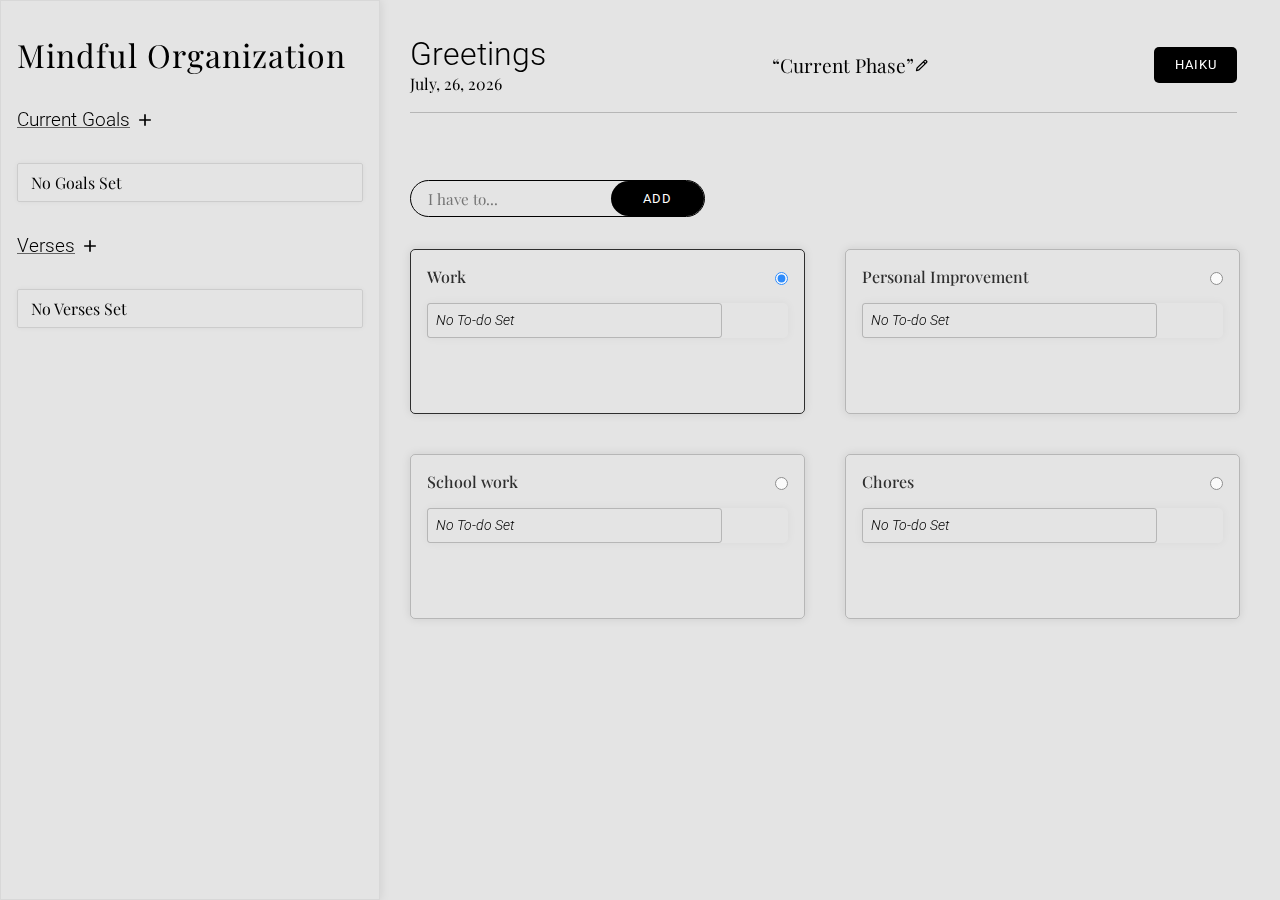
<file: index.html>
<!DOCTYPE html>
<html lang="en">
  <head>
    <meta charset="UTF-8" />
    <meta name="viewport" content="width=device-width, initial-scale=1.0" />
    <title>Mindful Organization.</title>
    <link rel="stylesheet" href="css/main.css" />
    <link rel="stylesheet" href="css/main-page.css" />
    <script defer src="js/script.js"></script>
    <script defer src="js/main-todo.js"></script>
  </head>
  <body>
    <!-- POPUP CONTAINER -->

    <div class="popup-container">
      <form class="verse-prompt">
        <h2>New Verse</h2>
        <section>
          <input required placeholder="Book, Chapter" type="text" />
          <textarea required placeholder="Verse" cols="30" rows="10"></textarea>
          <div>
            <button type="submit">Add</button>
            <button class="cancelBtn" type="button">Cancel</button>
          </div>
        </section>
      </form>
      <section class="verse-display">
        <h2></h2>
        <p></p>
        <button>Close</button>
      </section>
    </div>

    <header>
      <h1>Mindful Organization</h1>
      <section id="current_goals">
        <h2>
          Current Goals
          <svg
            xmlns="http://www.w3.org/2000/svg"
            width="20"
            height="20"
            viewBox="0 0 24 24"
            style="fill: black"
          >
            <path d="M19 11h-6V5h-2v6H5v2h6v6h2v-6h6z"></path>
          </svg>
        </h2>
        <article></article>
      </section>
      <section id="verses">
        <h2>
          Verses
          <svg
            xmlns="http://www.w3.org/2000/svg"
            width="20"
            height="20"
            viewBox="0 0 24 24"
            style="fill: black"
          >
            <path d="M19 11h-6V5h-2v6H5v2h6v6h2v-6h6z"></path>
          </svg>
        </h2>
        <article></article>
      </section>
    </header>

    <main>
      <section class="header">
        <div class="header-elements">
          <h2>Greetings</h2>
          <h3>February 11, 2024</h3>
        </div>
        <div class="goal">
          <q></q
          ><svg
            xmlns="http://www.w3.org/2000/svg"
            width="15"
            height="15"
            viewBox="0 0 24 24"
            style="fill: rgba(0, 0, 0, 1)"
          >
            <path
              d="M4 21a1 1 0 0 0 .24 0l4-1a1 1 0 0 0 .47-.26L21 7.41a2 2 0 0 0 0-2.82L19.42 3a2 2 0 0 0-2.83 0L4.3 15.29a1.06 1.06 0 0 0-.27.47l-1 4A1 1 0 0 0 3.76 21 1 1 0 0 0 4 21zM18 4.41 19.59 6 18 7.59 16.42 6zM5.91 16.51 15 7.41 16.59 9l-9.1 9.1-2.11.52z"
            ></path>
          </svg>
        </div>
        <button><a href="haiku-page.html"> Haiku </a></button>
      </section>
      <section class="todo-content">
        <form class="todo-bar">
          <input
            type="text"
            id="todo-content"
            required
            autocomplete="off"
            placeholder="I have to..."
          />
          <button>Add</button>
        </form>
        <section class="todo-container">
          <article id="work" class="todo">
            <h4>Work <input type="radio" checked name="todo" /></h4>
            <section>
              <div>
                <p></p>
              </div>
            </section>
          </article>
          <article id="personal_improvement" class="todo">
            <h4>Personal Improvement <input type="radio" name="todo" /></h4>
            <section>
              <div>
                <p></p>
              </div>
            </section>
          </article>
          <article id="school_work" class="todo">
            <h4>School work <input type="radio" name="todo" /></h4>
            <section>
              <div>
                <p></p>
              </div>
            </section>
          </article>
          <article id="chores" class="todo">
            <h4>Chores <input type="radio" name="todo" /></h4>
            <section>
              <div>
                <p></p>
              </div>
            </section>
          </article>
        </section>
      </section>
    </main>
  </body>
</html>
</file>
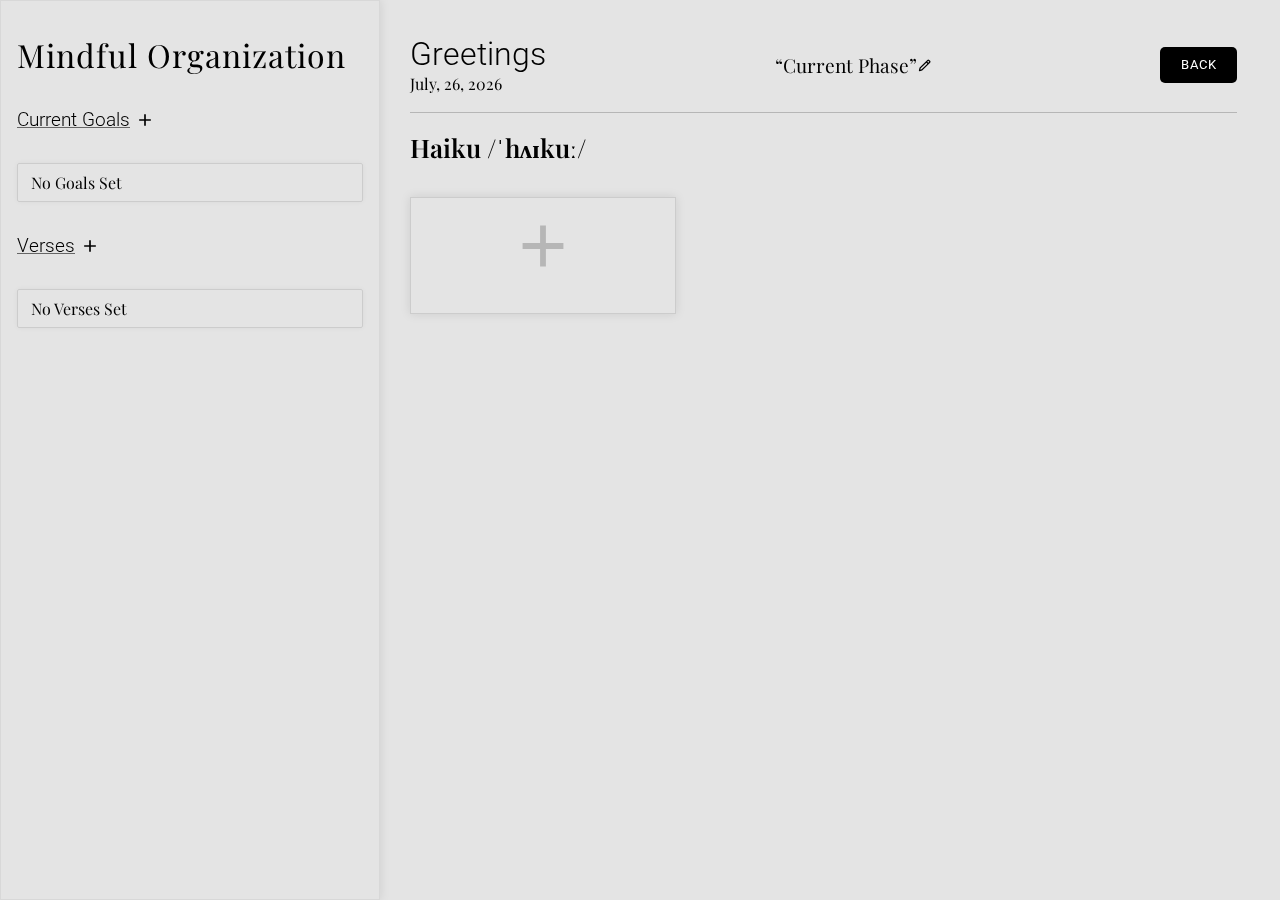
<file: haiku-page.html>
<!DOCTYPE html>
<html lang="en">
  <head>
    <meta charset="UTF-8" />
    <meta name="viewport" content="width=device-width, initial-scale=1.0" />
    <title>Mindful Organization.</title>
    <link rel="stylesheet" href="css/main.css" />
    <link rel="stylesheet" href="css/haiku-page.css" />
    <script defer src="js/script.js"></script>
    <script defer src="js/haiku-page.js"></script>
  </head>
  <body>
    <!-- POPUP CONTAINER -->

    <div class="popup-container">
      <form class="verse-prompt">
        <h2>New Verse</h2>
        <section>
          <input required placeholder="Book, Chapter" type="text" />
          <textarea required placeholder="Verse" cols="30" rows="10"></textarea>
          <div>
            <button>Add</button>
            <button>Cancel</button>
          </div>
        </section>
      </form>
      <section class="verse-display">
        <h2></h2>
        <p></p>
        <button>Close</button>
      </section>
      <form class="haiku-prompt">
        <h2></h2>
        <section>
          <input type="text" required placeholder="line 1" />
          <input type="text" required placeholder="line 2" />
          <input type="text" required placeholder="line 3" />
          <div>
            <button>Done</button>
            <button type="button">Cancel</button>
          </div>
        </section>
      </form>
      <form class="journal-prompt">
        <h2>Journal</h2>
        <section>
          <textarea placeholder="Refect..." cols="30" rows="10"></textarea>
        </section>
        <div>
          <button>Done</button>
          <button type="button">Cancel</button>
        </div>
      </form>
      <section class="journal-display">
        <h2>Journal</h2>
        <p></p>
        <button>Close</button>
      </section>
    </div>

    <header>
      <h1>Mindful Organization</h1>
      <section id="current_goals">
        <h2>
          Current Goals
          <svg
            xmlns="http://www.w3.org/2000/svg"
            width="20"
            height="20"
            viewBox="0 0 24 24"
            style="fill: black"
          >
            <path d="M19 11h-6V5h-2v6H5v2h6v6h2v-6h6z"></path>
          </svg>
        </h2>
        <article></article>
      </section>
      <section id="verses">
        <h2>
          Verses
          <svg
            xmlns="http://www.w3.org/2000/svg"
            width="20"
            height="20"
            viewBox="0 0 24 24"
            style="fill: black"
          >
            <path d="M19 11h-6V5h-2v6H5v2h6v6h2v-6h6z"></path>
          </svg>
        </h2>
        <article></article>
      </section>
    </header>

    <main>
      <section class="header">
        <div class="header-elements">
          <h2>Greetings</h2>
          <h3>February 11, 2024</h3>
        </div>
        <div class="goal">
          <q></q
          ><svg
            xmlns="http://www.w3.org/2000/svg"
            width="15"
            height="15"
            viewBox="0 0 24 24"
            style="fill: rgba(0, 0, 0, 1)"
          >
            <path
              d="M4 21a1 1 0 0 0 .24 0l4-1a1 1 0 0 0 .47-.26L21 7.41a2 2 0 0 0 0-2.82L19.42 3a2 2 0 0 0-2.83 0L4.3 15.29a1.06 1.06 0 0 0-.27.47l-1 4A1 1 0 0 0 3.76 21 1 1 0 0 0 4 21zM18 4.41 19.59 6 18 7.59 16.42 6zM5.91 16.51 15 7.41 16.59 9l-9.1 9.1-2.11.52z"
            ></path>
          </svg>
        </div>
        <button><a href="index.html"> back </a></button>
      </section>
      <section id="haiku">
        <h3>Haiku /ˈhʌɪkuː/</h3>
        <section class="haiku">
          <article class="add-haiku-btn">
            <svg
              xmlns="http://www.w3.org/2000/svg"
              width="70"
              height="70"
              viewBox="0 0 24 24"
              style="fill: rgba(0, 0, 0, 0.2)"
            >
              <path d="M19 11h-6V5h-2v6H5v2h6v6h2v-6h6z"></path>
            </svg>
          </article>
        </section>
      </section>
    </main>
  </body>
</html>
</file>
<file: css/main.css>
/* FONT FAMILY */

@import url("https://fonts.googleapis.com/css2?family=Roboto:ital,wght@0,100;0,300;0,400;0,500;0,700;0,900;1,100;1,300;1,400;1,500;1,700;1,900&display=swap");
@import url("https://fonts.googleapis.com/css2?family=Playfair+Display:ital,wght@0,400;0,500;0,600;0,700;0,800;0,900;1,400;1,500;1,600;1,700;1,800;1,900&display=swap");

/* CSS VARIABLES */

:root {
  --PRIMARY-FONT: "Roboto";
  --SECONDARY-FONT: "Playfair Display";
}

/* CSS RESET */

* {
  margin: 0;
  padding: 0;
  box-sizing: border-box;
}

input,
textarea,
button {
  border: none;
  outline: none;
  outline-color: none;
  background: transparent;
}

textarea {
  resize: none;
}

input[type="checkbox"],
input[type="radio"],
button,
svg {
  cursor: pointer;
}

input[disabled] {
  cursor: auto;
}

body {
  background: #e4e4e4;
  padding-left: 410px;
}

/* HEADER STYLES */

header {
  position: fixed;
  top: 0;
  left: 0;
  height: 100%;
  width: 380px;
  background: #e4e4e4;
  height: 100vh;
  overflow: auto;
  border: 1px solid rgba(0, 0, 0, 0.05);
  box-shadow: 0 0 10px rgba(0, 0, 0, 0.1);
  z-index: 100;
}

header::-webkit-scrollbar {
  width: 10px;
}

header::-webkit-scrollbar-thumb {
  background: transparent;
  border-radius: 5px;
}

header:hover::-webkit-scrollbar-thumb {
  background: rgba(0, 0, 0, 0.2);
}

header h1 {
  font-family: var(--SECONDARY-FONT);
  font-weight: 400;
  letter-spacing: 1px;
  margin: 2rem 1rem;
  margin-bottom: 2rem;
  position: relative;
}

#current_goals,
#verses {
  margin: 2rem 1rem;
}

#current_goals h2,
#verses h2 {
  font-family: var(--PRIMARY-FONT);
  font-weight: 300;
  font-size: 1.2rem;
  margin-bottom: 2rem;
  display: flex;
  gap: 0.3rem;
  align-items: center;
}

#current_goals h2,
#verses h2 {
  text-decoration: underline;
  text-decoration-color: #666;
}

#current_goals article,
#verses article {
  margin-top: 1rem;
  display: flex;
  align-items: center;
  justify-content: space-between;
  border: 1px solid rgba(0, 0, 0, 0.1);
  box-shadow: 0 0 5px rgba(0, 0, 0, 0.05);
  padding: 0.5rem 0.8rem;
  border-radius: 2px;
  font-family: var(--SECONDARY-FONT);
}

#current_goals article.checked p {
  text-decoration: line-through;
  opacity: 0.4;
}

#current_goals article input {
  width: 15px;
}

#verses article div {
  display: flex;
  gap: 0.5rem;
  align-items: center;
}

#verses article button {
  background: transparent;
  color: black;
  padding: 0.3rem 0.6rem;
  border: 1px solid rgba(0, 0, 0, 0.9);
  border-radius: 3px;
  font-size: 0.7rem;
  font-weight: 300;
  font-family: var(--PRIMARY-FONT);
  transition: all 0.3s ease;
  text-transform: uppercase;
  letter-spacing: 0.7px;
}

#verses article button:hover {
  background: #444;
  color: white;
  border: 1px solid transparent;
}

.header {
  display: flex;
  justify-content: space-between;
  align-items: center;
  margin: 1.1rem 0;
  padding: 1.1rem 0;
  margin-right: 2.7rem;
  border-bottom: 1px solid rgba(0, 0, 0, 0.2);
}

.header-elements h2 {
  font-family: var(--PRIMARY-FONT);
  font-weight: 400;
  font-weight: 300;
  font-size: 2rem;
}

.header-elements h3 {
  font-family: var(--SECONDARY-FONT);
  font-weight: 100;
  font-size: 1rem;
}

.goal {
  font-family: var(--SECONDARY-FONT);
  font-size: 1.2rem;
}

.header button {
  border: 1px solid rgba(0, 0, 0, 0.8);
  border-radius: 5px;
  background: black;
  transition: all 0.3s ease;
}

.header button:hover {
  background: #333;
}

.header button a:any-link {
  display: block;
  cursor: pointer;
  padding: 0.6rem 1.2rem;
  text-decoration: none;
  color: white;
  font-family: var(--PRIMARY-FONT);
  font-size: 0.8rem;
  font-weight: 400;
  text-transform: uppercase;
  letter-spacing: 1px;
}

/* POPUP CONTAINER STYLING */

.popup-container {
  position: fixed;
  top: 0;
  left: 0;
  height: 100%;
  width: 100%;
  backdrop-filter: blur(10px);
  padding-left: 410px;
  display: grid;
  place-content: center;
  opacity: 0;
  z-index: -1;
  transition: all 0.3s ease;
}

.popup-container.active {
  z-index: 10;
  opacity: 1;
}

/* ADDING VERSE PROMPT POPUP */

.verse-prompt {
  background: #d8d8d8;
  gap: 2rem;
  flex-direction: column;
  align-items: center;
  width: 380px;
  padding: 2rem 0;
  border: 1px solid rgba(0, 0, 0, 0.1);
  border-radius: 5px;
  box-shadow: 0 0 10px rgba(0, 0, 0, 0.05);
  display: none;
}

.verse-prompt.active {
  display: flex;
}

.popup-container h2 {
  font-family: var(--PRIMARY-FONT);
  font-weight: 300;
}

.verse-prompt section {
  display: flex;
  gap: 1rem;
  flex-direction: column;
  align-items: center;
}

.popup-container input,
.verse-prompt section textarea {
  border: 1px solid rgba(0, 0, 0, 0.3);
  width: 300px;
  font-family: var(--SECONDARY-FONT);
  padding: 0.7rem 1rem;
  transition: all 0.3s ease;
}

.popup-container input {
  height: 35px;
}

.verse-prompt section textarea {
  height: 100px;
}

.verse-prompt section input:focus,
.verse-prompt section textarea:focus {
  border: 1px solid black;
}

.popup-container button {
  border: 1px solid rgba(0, 0, 0, 0.1);
  padding: 0.4rem 1.4rem;
  font-family: var(--PRIMARY-FONT);
  font-weight: 200;
  background: #444;
  color: white;
  border-radius: 5px;
  transition: all 0.3s ease;
}

.popup-container button:hover {
  background: #666;
}

/* VIEWING VERSE */

.verse-display {
  background: #d8d8d8;
  gap: 2rem;
  flex-direction: column;
  align-items: center;
  width: 400px;
  padding: 2rem 1rem;
  border: 1px solid rgba(0, 0, 0, 0.1);
  border-radius: 5px;
  box-shadow: 0 0 10px rgba(0, 0, 0, 0.05);
  display: none;
}

.verse-display.active {
  display: flex;
}

.verse-display p {
  font-family: var(--SECONDARY-FONT);
  text-align: center;
  line-height: 1.7;
}
</file>
<file: css/main-page.css>
/* MAIN CONTENT STYLES */

main {
  display: flex;
  justify-content: space-between;
  flex-direction: column;
  height: 100vh;
}

.header {
  display: flex;
  justify-content: space-between;
  align-items: center;
  margin: 1.1rem 0;
  padding: 1.1rem 0;
  margin-right: 2.7rem;
  border-bottom: 1px solid rgba(0, 0, 0, 0.2);
}

.header-elements h2 {
  font-family: var(--PRIMARY-FONT);
  font-weight: 400;
  font-weight: 300;
  font-size: 2rem;
}

.header-elements h3 {
  font-family: var(--SECONDARY-FONT);
  font-weight: 100;
  font-size: 1rem;
}

.goal {
  font-family: var(--SECONDARY-FONT);
  font-size: 1.2rem;
}

.header button {
  border: 1px solid rgba(0, 0, 0, 0.8);
  border-radius: 5px;
  background: black;
  transition: all 0.3s ease;
}

.header button:hover {
  background: #333;
}

.header button a:any-link {
  display: block;
  cursor: pointer;
  padding: 0.6rem 1.2rem;
  text-decoration: none;
  color: white;
  font-family: var(--PRIMARY-FONT);
  font-size: 0.8rem;
  font-weight: 400;
  text-transform: uppercase;
  letter-spacing: 1px;
}

.todo-content {
  height: 80%;
  display: flex;
  gap: 2rem;
  align-items: flex-start;
  flex-direction: column;
}

.todo-bar {
  display: flex;
  justify-content: space-between;
  border: 1px solid;
  border-radius: 30px;
}

.todo-bar input {
  width: 200px;
  height: 35px;
  font-family: var(--SECONDARY-FONT);
  padding-left: 1rem;
  font-size: 1rem;
  border-radius: 30px;
  border: 1px solid transparent;
  transition: all 0.3s ease;
  font-size: 0.95rem;
}

.todo-bar input:focus {
  border: 1px solid black;
}

.todo-bar input[type="date"] {
  border: 1px solid black;
  border-top: 1px solid transparent;
  border-bottom: 1px solid transparent;
  cursor: pointer;
  margin-right: 0.2rem;
  padding-right: 2rem;
}

.todo-bar button {
  border-radius: 30px;
  background: black;
  color: white;
  padding: 0 2rem;
  font-family: var(--PRIMARY-FONT);
  font-weight: 400;
  text-transform: uppercase;
  letter-spacing: 1px;
  transition: all 0.3s ease;
}

.todo-bar button:hover {
  background: #333;
}

.todo-container {
  display: grid;
  grid-template-columns: repeat(2, 1fr);
  grid-template-rows: repeat(2, 1fr);
  width: 100%;
  row-gap: 2.5rem;
}

.todo {
  border: 1px solid rgba(0, 0, 0, 0.2);
  border-radius: 5px;
  box-shadow: 0 0 10px rgba(0, 0, 0, 0.1);
  padding: 1rem;
  width: calc(100% / 1.1);
  height: 165px;
  overflow: auto;
  transition: all 0.3s ease;
}

.todo.active {
  border: 1px solid rgba(0, 0, 0, 0.8);
}

.todo h4 {
  font-family: var(--SECONDARY-FONT);
  font-size: 1rem;
  font-weight: 500;
  opacity: 0.8;
  display: flex;
  justify-content: space-between;
}

.todo input[name="todo"] {
  transform: translateY(2px);
}

.todo::-webkit-scrollbar {
  width: 8px;
}

.todo::-webkit-scrollbar-thumb {
  background-color: rgba(0, 0, 0, 0.5);
  border-radius: 5px;
}

.todo section {
  margin-top: 1rem;
  display: grid;
  grid-template-columns: 5fr 1fr;
  gap: 0.5rem;
  box-shadow: 0 0 10px rgba(0, 0, 0, 0.05);
  border-radius: 5px;
}

.todo section.checked div {
  opacity: 0.6;
}

.todo section.checked div p {
  text-decoration: line-through;
}

.todo div {
  display: flex;
  align-items: center;
  justify-content: space-between;
  border: 1px solid rgba(0, 0, 0, 0.2);
  border-radius: 3px;
  height: 35px;
  padding: 0 0.5rem;
  font-family: var(--PRIMARY-FONT);
  font-size: 0.9rem;
  font-weight: 300;
  font-style: italic;
}

.todo section ul {
  list-style: none;
  display: flex;
  gap: 1rem;
  align-items: center;
  font-family: var(--PRIMARY-FONT);
  font-weight: 300;
  font-size: 0.9rem;
}

.todo-delete svg,
.todo-info svg {
  transform: translateY(2px);
}

.todo section .todo-delete {
  display: flex;
  justify-content: center;
  align-items: center;
  background: rgba(0, 0, 0, 0.1);
  cursor: pointer;
}
</file>
<file: css/haiku-page.css>
/* HAIKU PROMPT POPUP / JOUNRAL PROMPT POPUP */

.haiku-prompt,
.journal-prompt {
  background: #d8d8d8;
  gap: 2rem;
  flex-direction: column;
  align-items: center;
  width: 380px;
  padding: 2rem 0;
  border: 1px solid rgba(0, 0, 0, 0.1);
  border-radius: 5px;
  box-shadow: 0 0 10px rgba(0, 0, 0, 0.05);
  display: none;
}

.journal-prompt {
  width: 480px;
}

.haiku-prompt.active,
.journal-prompt.active {
  display: flex;
}

.haiku-prompt section,
.journal-prompt section {
  display: flex;
  gap: 1rem;
  align-items: center;
  flex-direction: column;
}

.journal-prompt section textarea {
  border: 1px solid rgba(0, 0, 0, 0.1);
  font-family: var(--SECONDARY-FONT);
  padding: 0.5rem 1rem;
  width: 400px;
}

/* JOURNAL DISPLAY */

.journal-display {
  background: #d8d8d8;
  gap: 2rem;
  flex-direction: column;
  align-items: center;
  width: 400px;
  padding: 2rem 1rem;
  border: 1px solid rgba(0, 0, 0, 0.1);
  border-radius: 5px;
  box-shadow: 0 0 10px rgba(0, 0, 0, 0.05);
  display: none;
}

.journal-display.active {
  display: flex;
}

.journal-display p {
  font-family: var(--SECONDARY-FONT);
  text-align: center;
  line-height: 1.7;
}

#haiku {
  min-height: 60vh;
  display: flex;
  gap: 2rem;
  flex-direction: column;
}

#haiku h3 {
  font-family: var(--SECONDARY-FONT);
  font-weight: 600;
  font-size: 1.6rem;
}

.haiku {
  display: grid;
  gap: 1rem;
  grid-template-columns: repeat(3, 1fr);
  padding-right: 2.5rem;
}

.haiku article {
  border: 1px solid rgba(0, 0, 0, 0.1);
  box-shadow: 0 0 10px rgba(0, 0, 0, 0.1);
  padding: 0.8rem 1rem;
  padding-bottom: 2rem;
}

.haiku article h4 {
  font-family: var(--SECONDARY-FONT);
  font-weight: 100;
  display: flex;
  align-items: center;
  justify-content: space-between;
}

.haiku article button {
  background: #444;
  color: white;
  font-family: var(--PRIMARY-FONT);
  font-weight: 300;
  font-size: 0.65rem;
  letter-spacing: 0.8px;
  padding: 0.5rem 0.8rem;
  border-radius: 3px;
  text-transform: uppercase;
  transition: all 0.3s ease;
}

.haiku article button:hover {
  background: #666;
}

.haiku article ul {
  list-style: none;
  margin-top: 1rem;
  text-align: center;
  font-family: var(--PRIMARY-FONT);
  font-style: italic;
  line-height: 1.8;
  opacity: 0.8;
}

.haiku article:last-child {
  display: grid;
  place-content: center;
}
</file>
